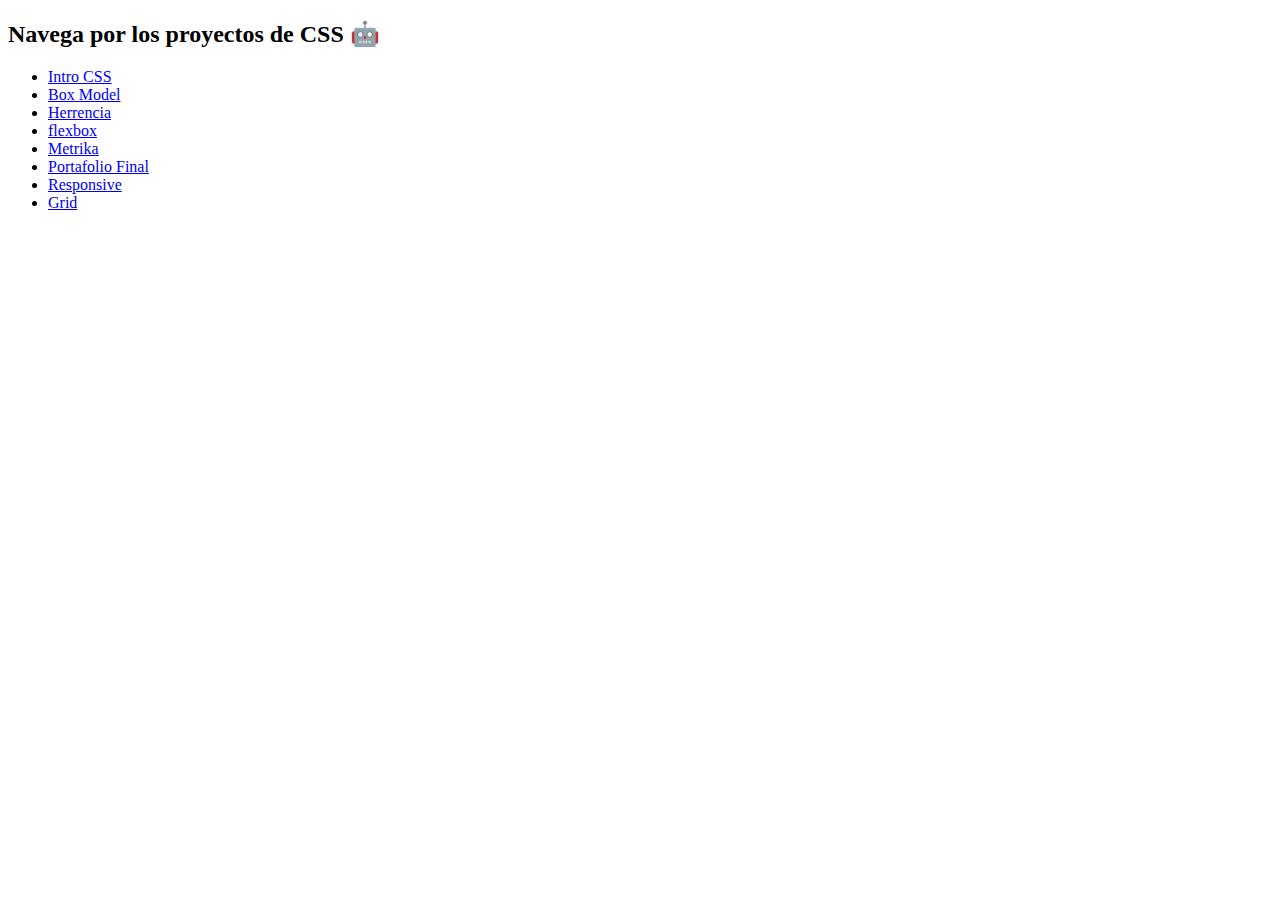
<file: index.html>
<!DOCTYPE html>
<html lang="en">
<head>
    <meta charset="UTF-8">
    <meta name="viewport" content="width=device-width, initial-scale=1.0">
    <title>Document</title>
   <!--  <link href="style.css" rel="stylesheet" /> -->
</head>
<body>
    <h2>Navega por los proyectos de CSS 🤖</h2>
    <header>
        <nav>
            <ul>
                <li>
                    <a href="./1-intro-css/">Intro CSS</a>
                </li>
                <li>
                    <a href="./2-box-model/">Box Model</a>
                </li>
                <li>
                    <a href="./3-herencia/">Herrencia</a>
                </li>
                <li>
                    <a href="./4-flexbox/">flexbox</a>
                </li>
                <li>
                    <a href="./5-metrika/">Metrika</a>
                </li>
                <li>
                    <a href="./6-portafolio-final/">Portafolio Final</a>
                </li>
                <li>
                    <a href="./7-resposive/">Responsive</a>
                </li>
                <li>
                    <a href="./8-grid/">Grid</a>
                </li>
            </ul>
        </nav>
    </header>
<!-- <div
    <img
      src="https://media.licdn.com/dms/image/v2/D4E03AQHo5j9fG-iWjw/profile-displayphoto-shrink_200_200/profile-displayphoto-shrink_200_200/0/1709652628557?e=1733356800&v=beta&t=FtxYaGWrnVL23vnu0gde9fAQmF2skFSwOqWfr-_maQQ"
      width="150"
    />
    <h1>Deison Estrada Blanco</h1>
    <h2>Aspiring Software Developer <i class="fas fa-code"></i></h2>
    <p>Welcome to my page!</p>
    <a href="www.linkedin.com/in/deison-estrada-blanco-5b2b84196"
      ><i class="fab fa-linkedin"></i> Linkedln</a
    >
</div> -->
  </body

</body>
</html>
</file>
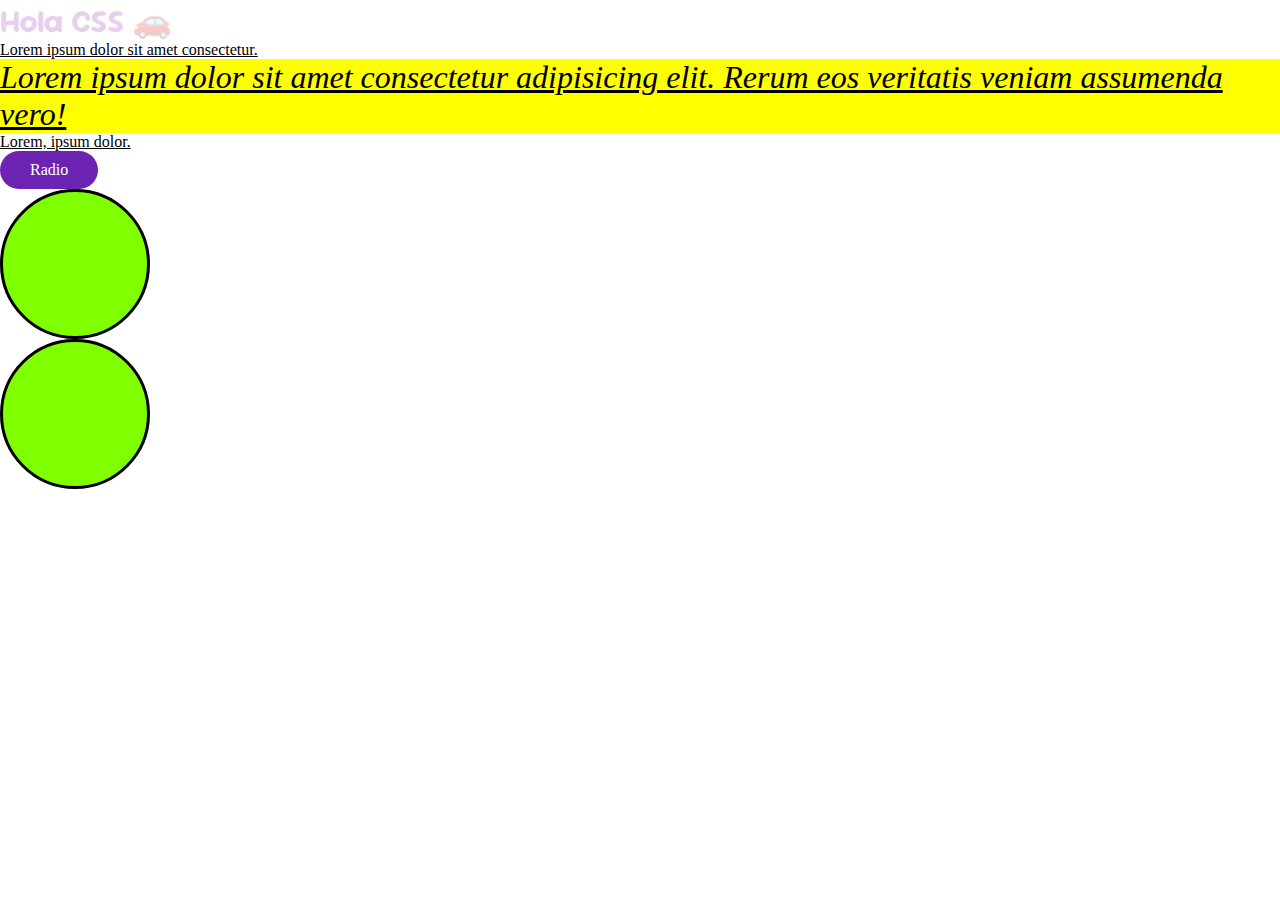
<file: 1-intro-css/index.html>
<!DOCTYPE html>
<html lang="en">

<head>
    <meta charset="UTF-8">
    <meta name="viewport" content="width=device-width, initial-scale=1.0">
    <title>Document</title>
    <link rel="preconnect" href="https://fonts.googleapis.com">
    <link rel="preconnect" href="https://fonts.gstatic.com" crossorigin>
    <link href="https://fonts.googleapis.com/css2?family=Sour+Gummy:ital,wght@0,100..900;1,100..900&display=swap"
        rel="stylesheet">
    <link rel="stylesheet" href="style.css">
</head>

<body>
    <h1 id="tituloWeb">Hola CSS 🚗</h1>
    <p>Lorem ipsum dolor sit amet consectetur.</p>
    <p class="text-important">Lorem ipsum dolor sit amet consectetur adipisicing elit. Rerum eos veritatis veniam
        assumenda vero!</p>
    <p>Lorem, ipsum dolor.</p>
    <a href="http://www.jango.com">Radio</a>

    <div class="ball"></div>
    <div class="ball"></div>
</body>

</html>
</file>
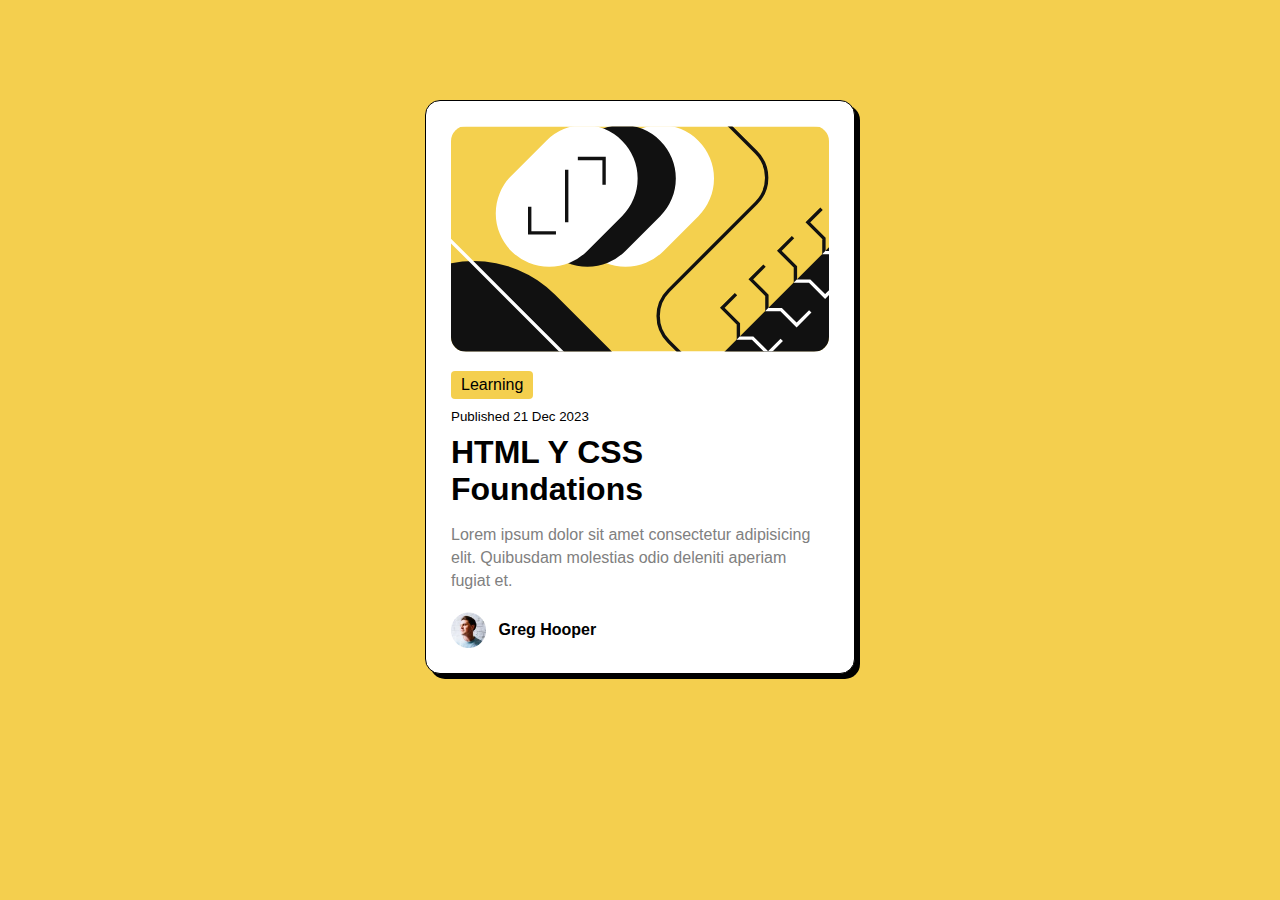
<file: 2-box-model/index.html>
<!DOCTYPE html>
<html lang="en">
<head>
    <meta charset="UTF-8">
    <meta name="viewport" content="width=device-width, initial-scale=1.0">
    <title>Document</title>
    <link rel="stylesheet" href="style.css">
</head>
<body>

    <div class="card">
        <img src="./assets/illustration-article.svg" alt="">
        <span>Learning</span>
        <br>
        <small>Published 21 Dec 2023</small>
        <h1>HTML Y CSS Foundations</h1>
        <p>Lorem ipsum dolor sit amet consectetur adipisicing elit. Quibusdam molestias odio deleniti aperiam fugiat et.</p>
        <div class="user-info-box">
            <img src="./assets/image-avatar.webp" alt="" width="35px">
            <p>Greg Hooper</p>
        </div>
    </div>

    
</body>
</html>
</file>
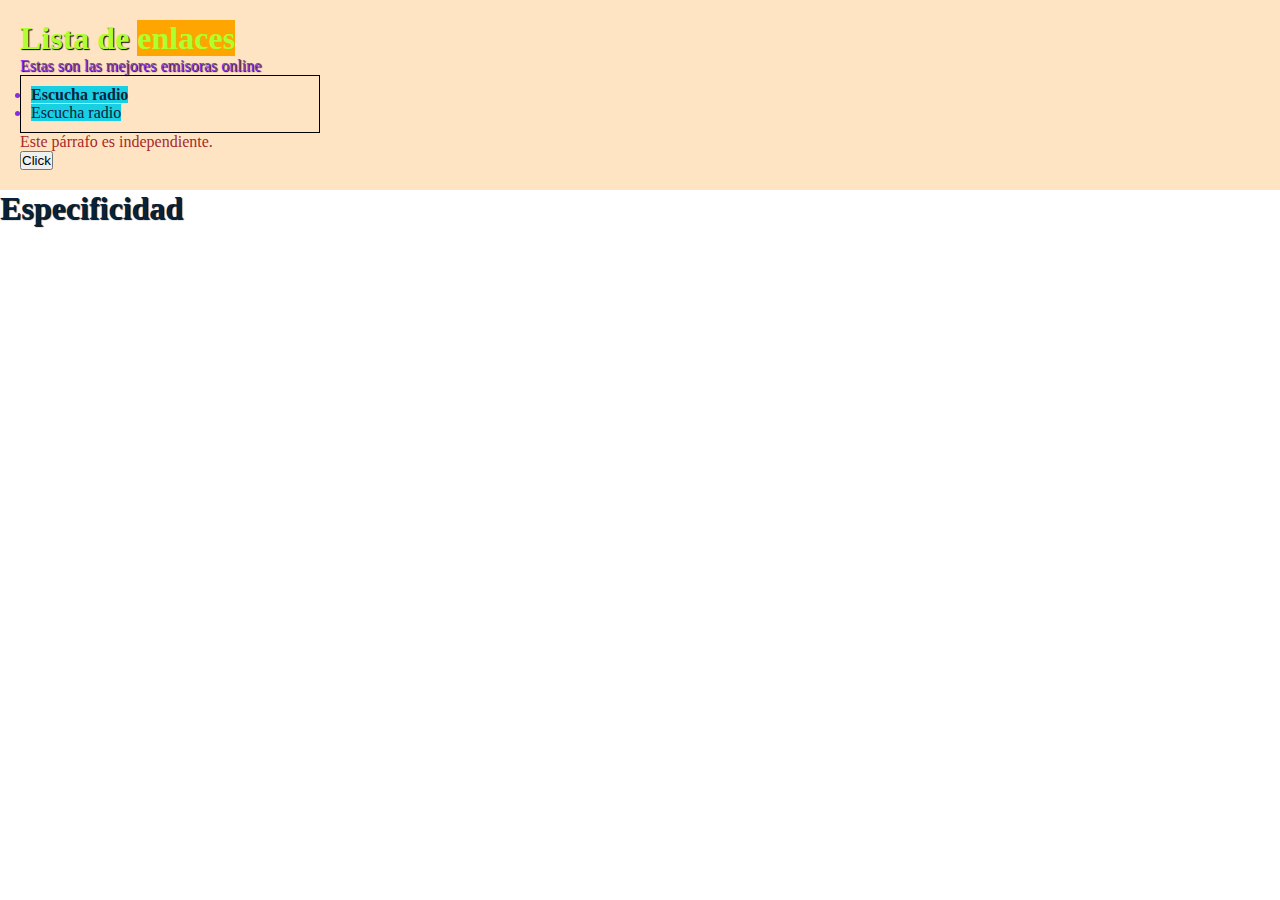
<file: 3-herencia/index.html>
<!DOCTYPE html>
<html lang="en">
<head>
    <meta charset="UTF-8">
    <meta name="viewport" content="width=device-width, initial-scale=1.0">
    <title>Herencia CSS</title>
    <link rel="stylesheet" href="style.css">

    <style>
        .container{
            background-color: bisque;
            padding: 20px;
            opacity: 1;
        }
    </style>

</head>
<body>

    <div class="container">

        <h1>Lista de <span>enlaces</span> </h1>
        <p>Estas son las mejores emisoras online</p>
        <ul style="padding: 10px; border: 1px solid black; width: 300px">
            <li>
                <a href="#" style="font-weight: bold;">Escucha radio</a>
            </li>
            <li>
                <a href="#">Escucha radio</a>
            </li>
        </ul>
        <p class="diferente">Este párrafo es independiente.</p>
        <button>Click</button>
    </div>

    <h1 id="red" class="blue">Especificidad</h1>
    
</body>
</html>
</file>
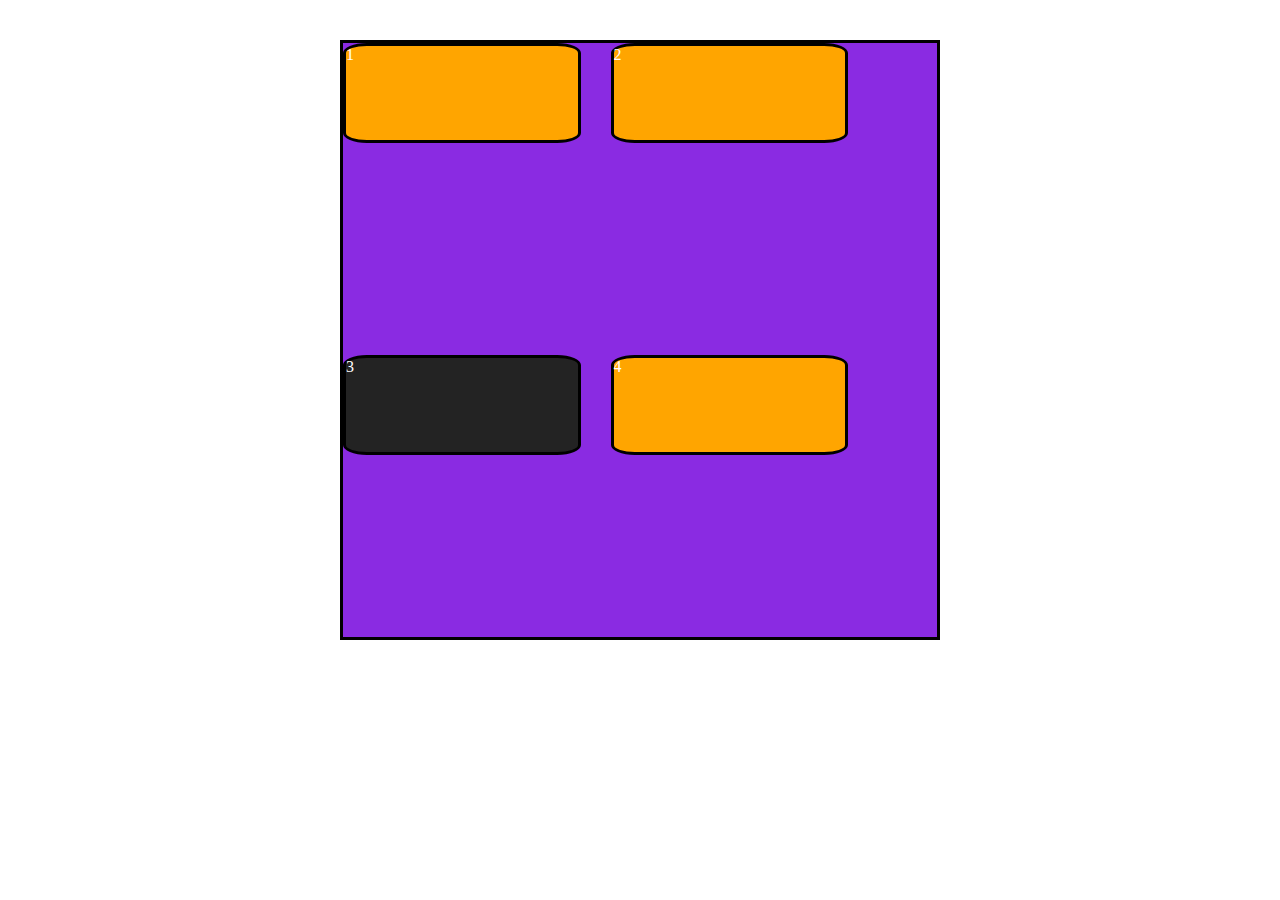
<file: 4-flexbox/index.html>
<!DOCTYPE html>
<html lang="en">
<head>
    <meta charset="UTF-8">
    <meta name="viewport" content="width=device-width, initial-scale=1.0">
    <title>Document</title>
    <link rel="stylesheet" href="style.css">
</head>
<body>
    
    <div class="container">
        <div class="ball">1</div>
        <div class="ball">2</div>
        <div class="ball tres">3</div>
        <div class="ball">4</div>
    </div>

</body>
</html>
</file>
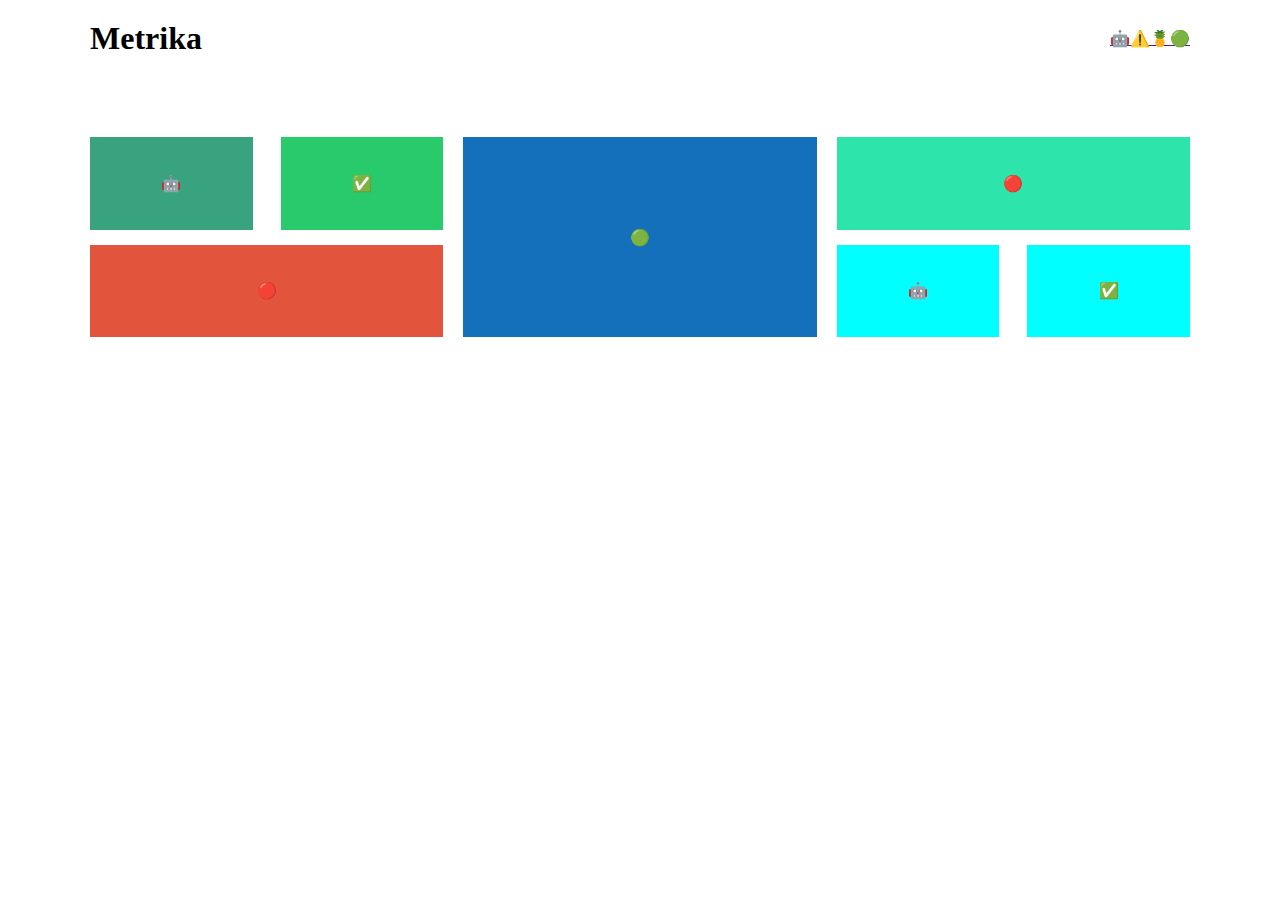
<file: 5-metrika/index.html>
<!DOCTYPE html>
<html lang="en">
<head>
    <meta charset="UTF-8">
    <meta name="viewport" content="width=device-width, initial-scale=1.0">
    <title>Document</title>
    <link rel="stylesheet" href="style.css">
    <!-- <link href="style.css" rel="stylesheet" /> -->
</head>
<body>
    

    <header>
        <div class="container-header">
            <h1>Metrika</h1>
            <nav>
                <ul>
                    <li><a href="">🤖</a></li>
                    <li><a href="">⚠️</a></li>
                    <li><a href="">🍍</a></li>
                    <li><a href="">🟢</a></li>
                </ul>
            </nav>
        </div>
    </header>

    <section>
        <div class="container-content">
            <div class="card">
                <div class="card-box-50 green">🤖</div>
                <div class="card-box-50 lemon-green">✅</div>
                <div class="card-box-100 tomato">🔴</div>
            </div>
            <div class="card middle">
                <p>🟢</p>
            </div>
            <div class="card">
                <div class="card-box-100">🔴</div>
                <div class="card-box-50">🤖</div>
                <div class="card-box-50">✅</div>
            </div>
        </div>
    </section>

</body>
</html>
</file>
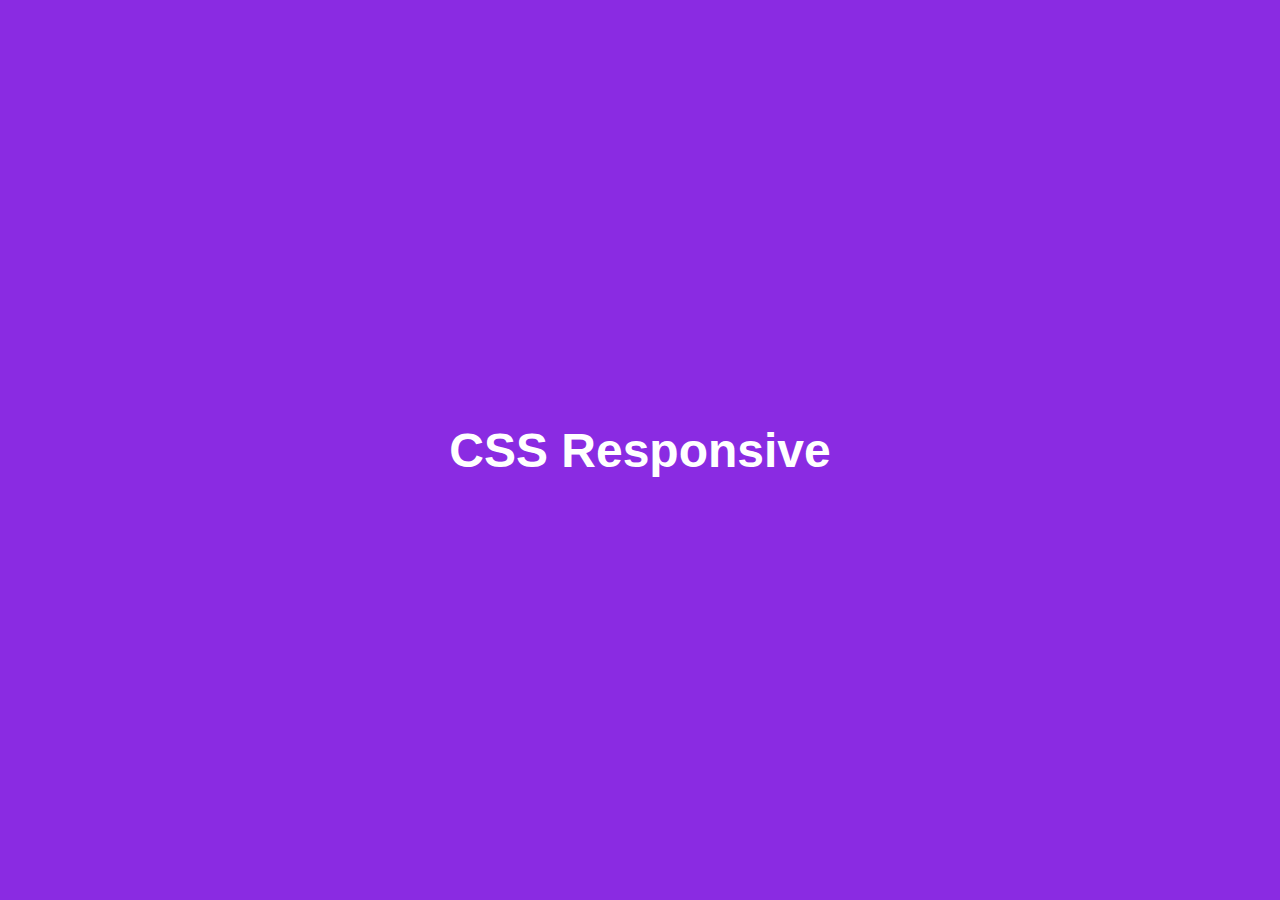
<file: 7-resposive/index.html>
<!DOCTYPE html>
<html lang="en">
<head>
    <meta charset="UTF-8">
    <meta name="viewport" content="width=device-width, initial-scale=1.0">
    <title>Responsive</title>
    <link rel="stylesheet" href="style.css">
</head>
<body>

    <div class="contenedor">
        <h1>CSS Responsive</h1>
    </div>
    
</body>
</html>
</file>
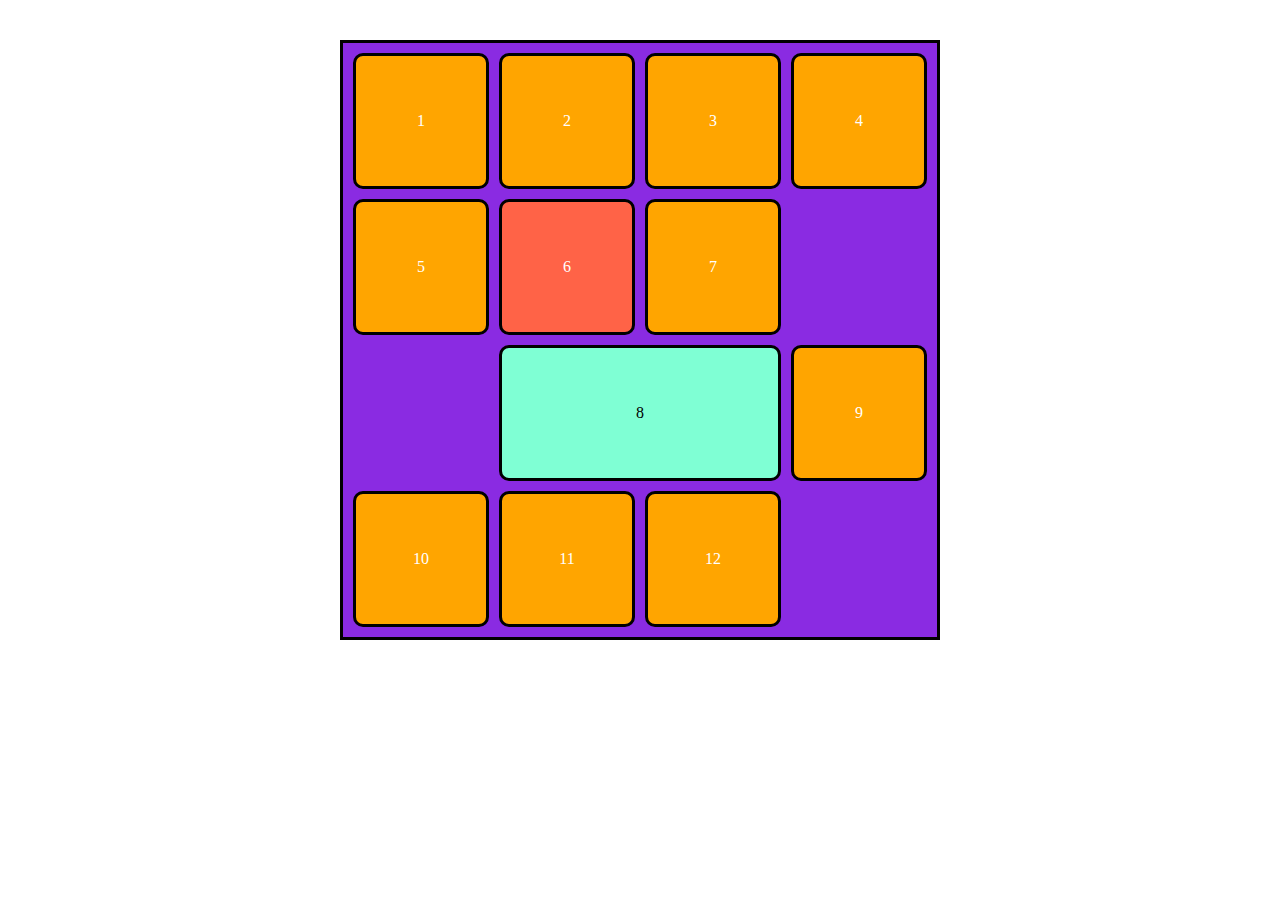
<file: 8-grid/index.html>
<!DOCTYPE html>
<html lang="en">
<head>
    <meta charset="UTF-8">
    <meta name="viewport" content="width=device-width, initial-scale=1.0">
    <title>Flexbox 🔥</title>
    <link rel="stylesheet" href="style.css">
</head>
<body>

    <div class="container">
        <div class="ball">1</div>
        <div class="ball">2</div>
        <div class="ball tres">3</div>
        <div class="ball">4</div>
        <div class="ball">5</div>
        <div class="ball tomato">6</div>
        <div class="ball tres">7</div>
        <div class="ball celeste">8</div>
        <div class="ball">9</div>
        <div class="ball">10</div>
        <div class="ball tres">11</div>
        <div class="ball">12</div>
        
    </div>
    
</body>
</html>
</file>
<file: style.css>
img {
    border-radius: 75px;
    animation: bounce 2s infinite;
    margin-top: 20px;
  }
  
  h2 {
    font-size: 18px;
  }
  
  body {
    background: linear-gradient(to right, slateblue, lightblue);
    font-family: Trebuchet MS;
    color: black;
    text-align: center;
  }
  
  a:hover {
    background-color: blueviolet;
    font-size: 20px;
    border-radius: 10px;
    padding: 10px;
  
    display: block;
    text-align: center;
    margin: 10px;
    color: black;
  
    text-decoration: none;
    box-shadow: 0 4px 8px rgba(0, 0, 0, 0.2);
  
    transition: transform 0.5s ease;
    transform: scale(1.05);
  }
  
  @keyframes bounce {
    40% {
      transform: translateY(-10px);
    }
    60% {
      transform: translateY(-5px);
    }
    0%, 20%, 50%, 80%, 100% {
      transform: translateY(0);
    }
  }
</file>
<file: 1-intro-css/style.css>
*{
    margin: 0;
    padding: 0;
    text-decoration: none;
    box-sizing: border-box;
}

body{
    background-color:rgba(29, 27, 24, 0);
}

h1{
    color:rgba(144, 42, 165, 0.219);
}

p{
    text-decoration: underline;
}

a{
    text-decoration: none; 
    background-color: rgb(109, 35, 178);
    color: white;

    display: inline-block;
    padding: 10px 30px;
    border-radius: 25px;
}

.ball{
    width: 150px;
    height: 150px;
    border-radius: 100%;
    background-color: chartreuse;
    border: 3px solid black
}

.text-important{
    font-size: 2rem;
    background-color: yellow;
    font-style: oblique;
}

#tituloWeb{
    font-family: "Sour Gummy", sans-serif;
}
</file>
<file: 2-box-model/style.css>
* {
    margin: 0;
    padding: 0;
    box-sizing: border-box;
    font-family: sans-serif;
}

body {
    background-color: hsl(46.63deg, 88.3%, 63.14%);
}

.card {
    background-color: white;
    /*margin-top: 100px;*/
    margin: 100px auto;
    width: 430px;
    padding: 25px;
    border-radius: 15px;
    border: 1px solid black;
    box-shadow: 5px 5px 0px black;
}

.card span {
    display: inline-block;
    background-color: hsl(46.63deg, 88.3%, 63.14%);
    padding: 5px 10px;
    border-radius: 4px;
}

.card small{
    display: inline-block;
    margin: 10px 0;
}

.card > img{
    width: 100%;
    border-radius: 15px;
    margin-bottom: 15px;
}

.card > p {
    color: gray;
    margin-top: 15px;
    line-height: 23px;
}

.user-info-box {
    margin-top: 20px;
}

.user-info-box img{
    display: inline-block;
    vertical-align: middle;
    margin-right: 8px;
}

.user-info-box p {
    display: inline-block;
    vertical-align: middle;
    font-weight: bold;
}
</file>
<file: 3-herencia/style.css>
*{
    margin: 0;
    padding: 0;
    box-sizing: border-box;
}

body{
    color: blueviolet;
    text-shadow: 1px 1px 1px black;
}
a{
    text-decoration: none;
    /* color: inherit; */
    color: aliceblue;
    background-color: rgb(66, 66, 236);
}

.diferente{
    text-shadow: none;
    color: brown;
}

h1 span{
    background-color: orange;
    text-shadow: none;
}

a{
    color: rgb(6, 35, 61);
    background-color: rgb(25, 207, 227);
    text-shadow: none;
}

/* Ejemplo especificidad */
#red{
    color: brown;
}
.blue{
    color:rgb(6, 35, 61)!important;
}
h1{
    color: greenyellow;
}
</file>
<file: 4-flexbox/style.css>
* {
    margin: 0;
    padding: 0;
    box-sizing: border-box;
}

/*Padre*/
.container{
    display: flex;
    flex-direction: row;
    justify-content: start;
    /* align-items: start;
    align-content: flex-start; */
    flex-wrap: wrap;
    gap: 30px;

    width: 600px;
    height: 600px;
    background-color: blueviolet;
    border: 3px solid black;
    margin: 40px auto;
}

/*Hijo*/
.ball{
    width: 40%;
    height: 100px;
    background-color: orange;
    border-radius: 10%;
    border: 3px solid black;
    color: white;
}

.tres   {
    background-color: #232323;
    align-self: flex-start;
}
</file>
<file: 5-metrika/style.css>
*{
    margin: 0;
    padding: 0;
    box-sizing: border-box;
    list-style: none;
}

header{
    /* background-color: antiquewhite; */
    padding: 20px 0;
}

.container-header{
    display: flex;
    justify-content: space-between;
    align-items: center;
    max-width: 1100px;
    margin: auto;
}

nav ul{
    display: flex;
}

section{
    /* background-color: rgb(128, 201, 201); */
    margin-top: 60px;
}
.container-content{
    display: flex;
    gap: 20px;

    max-width: 1100px;
    /* background-color: blueviolet; */
    margin: auto;
}

.card{
    display: flex;
    flex-wrap: wrap;
    gap: 15px;
    justify-content: space-between;

    height: 200px;
    /* background-color: orange; */
    flex: 1;
}

.card-box-50{
    display: flex;
    justify-content: center;
    align-items: center;
    background-color: aqua;
    width: 46%; 
}
.card-box-100{
    display: flex;
    justify-content: center;
    align-items: center;
    background-color: rgb(45, 228, 170);
    width: 100%;
}

.middle{
    background-color: rgb(21, 112, 187);
    display: flex;
    justify-content: center;
    align-items: center;
}

.green{background-color: rgb(57, 163, 128);}
.lemon-green{background-color: rgb(40, 202, 107);}
.tomato{background-color: rgb(226, 84, 59);}
</file>
<file: 7-resposive/style.css>
/* Estilos generales */
*{
    margin: 0;
    padding: 0;
    box-sizing: border-box;
    font-family: sans-serif;
}

/* Estilos Desktop */
.contenedor{
    display: flex;
    justify-content: center;
    align-items: center;

    width: 100vw;
    height: 100vh;
    background-color: blueviolet;
    color: white;
}
.contenedor h1{
    font-size: 3rem!important;
}

/* Primer beakpoint */
@media screen and (max-width: 900px){

    .contenedor{
        background-color: tomato;
    }
    .contenedor h1{
        font-size: 5rem!important;
        text-decoration: line-through;
    }

}
/* Segundo breakpoint */
@media screen and (max-width: 468px){
    .contenedor{
        background-color:darkcyan;
    }
    .contenedor h1{
        font-size: 2rem!important;
        text-decoration: underline;
        background-color: yellow;
        color: #232323;
    }
}
</file>
<file: 8-grid/style.css>
*{
    margin: 0;
    padding: 0;
    box-sizing: border-box;
}
/* Padre */
.container{
    display: grid;
    grid-template-columns: repeat(4, 1fr);
    /* grid-template-rows: 200px auto; */
    gap: 10px;

    width: 600px;
    height: 600px;
    background-color: blueviolet;
    border: 3px solid black;
    margin: 40px auto;
    padding: 10px;
}
/* Hijo */
.ball{
    display: flex;
    justify-content: center;
    align-items: center;
    /* width: 100px;
    height: 100px; */
    background-color: orange;
    border-radius: 10px;
    border: 3px solid black;
    color: white;
}

.tomato{
    background-color: tomato;
    grid-column-start: 2;
    grid-column-end: 4;
    grid-column-start: 2;
    grid-column-end: 3;
}
.celeste{
    background-color: aquamarine;
    color: black;
    grid-column: 4/5;
    grid-column: 2/4;
}
</file>
